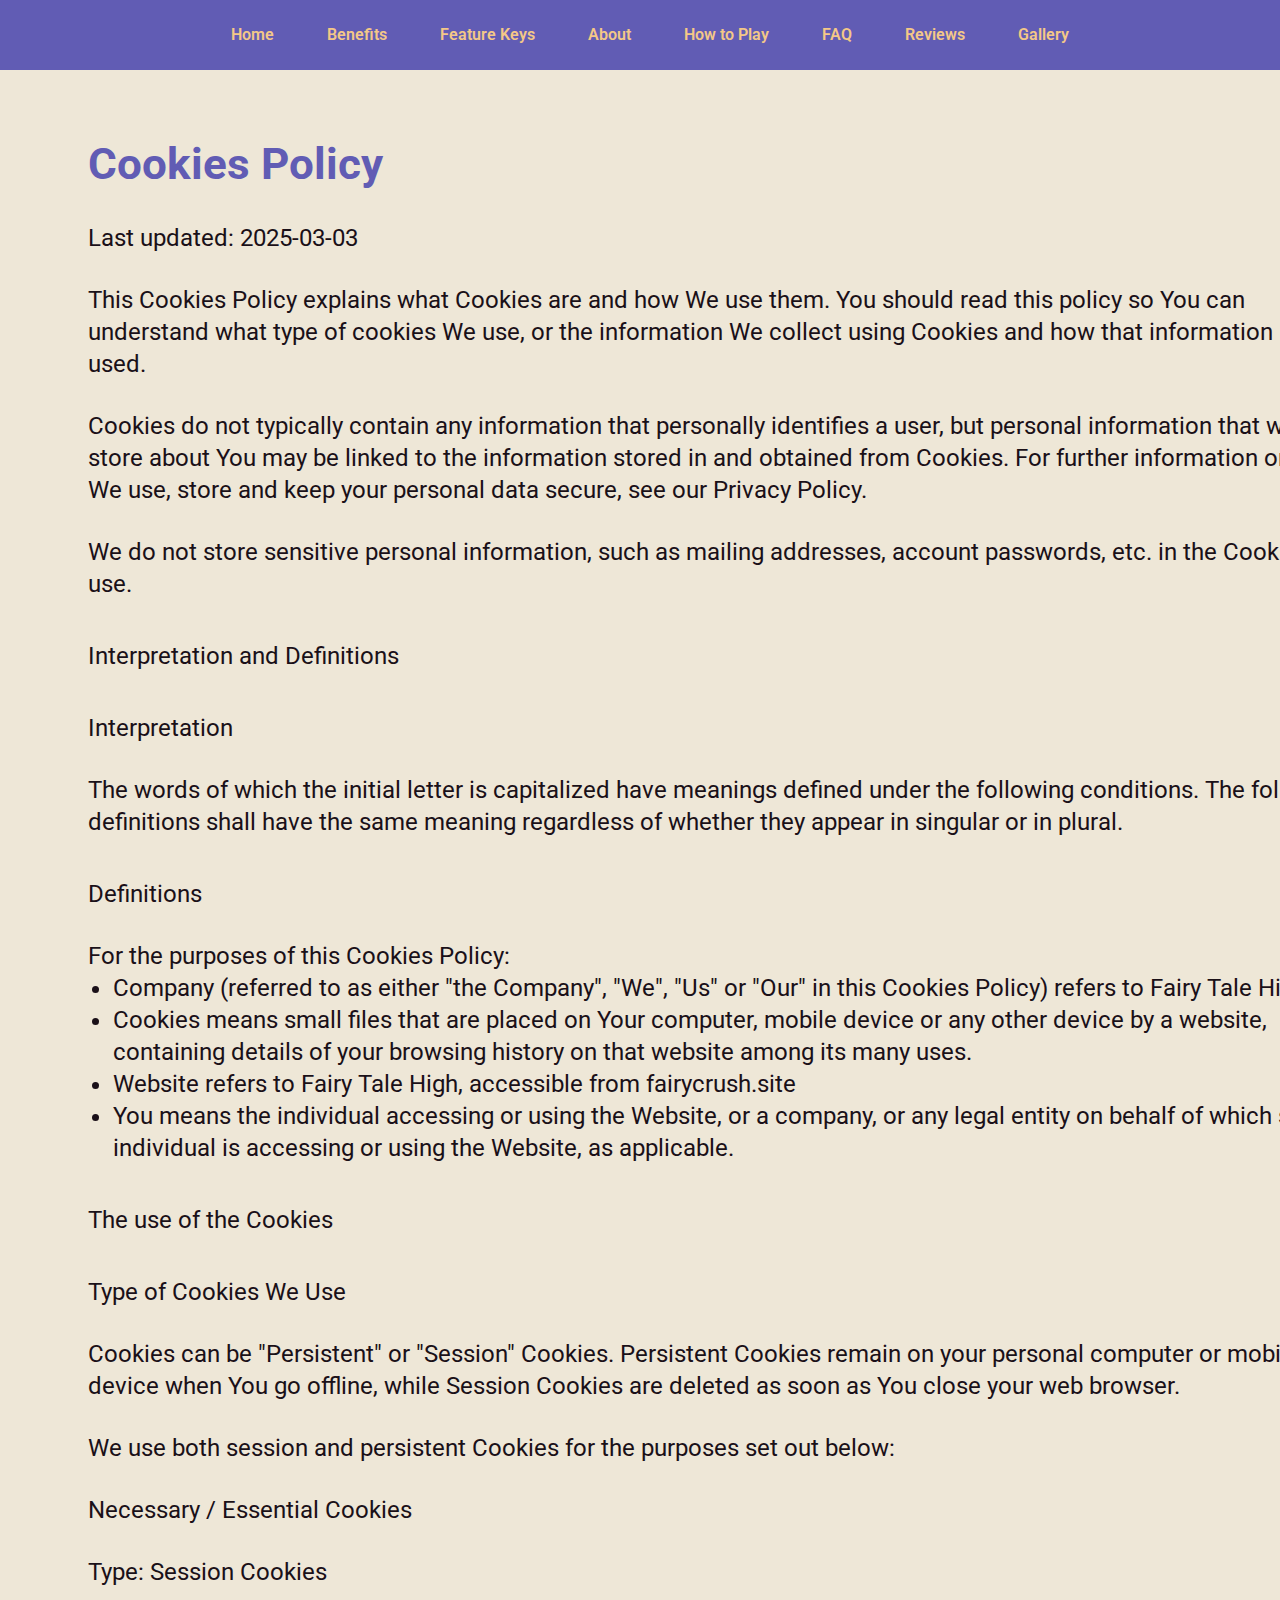
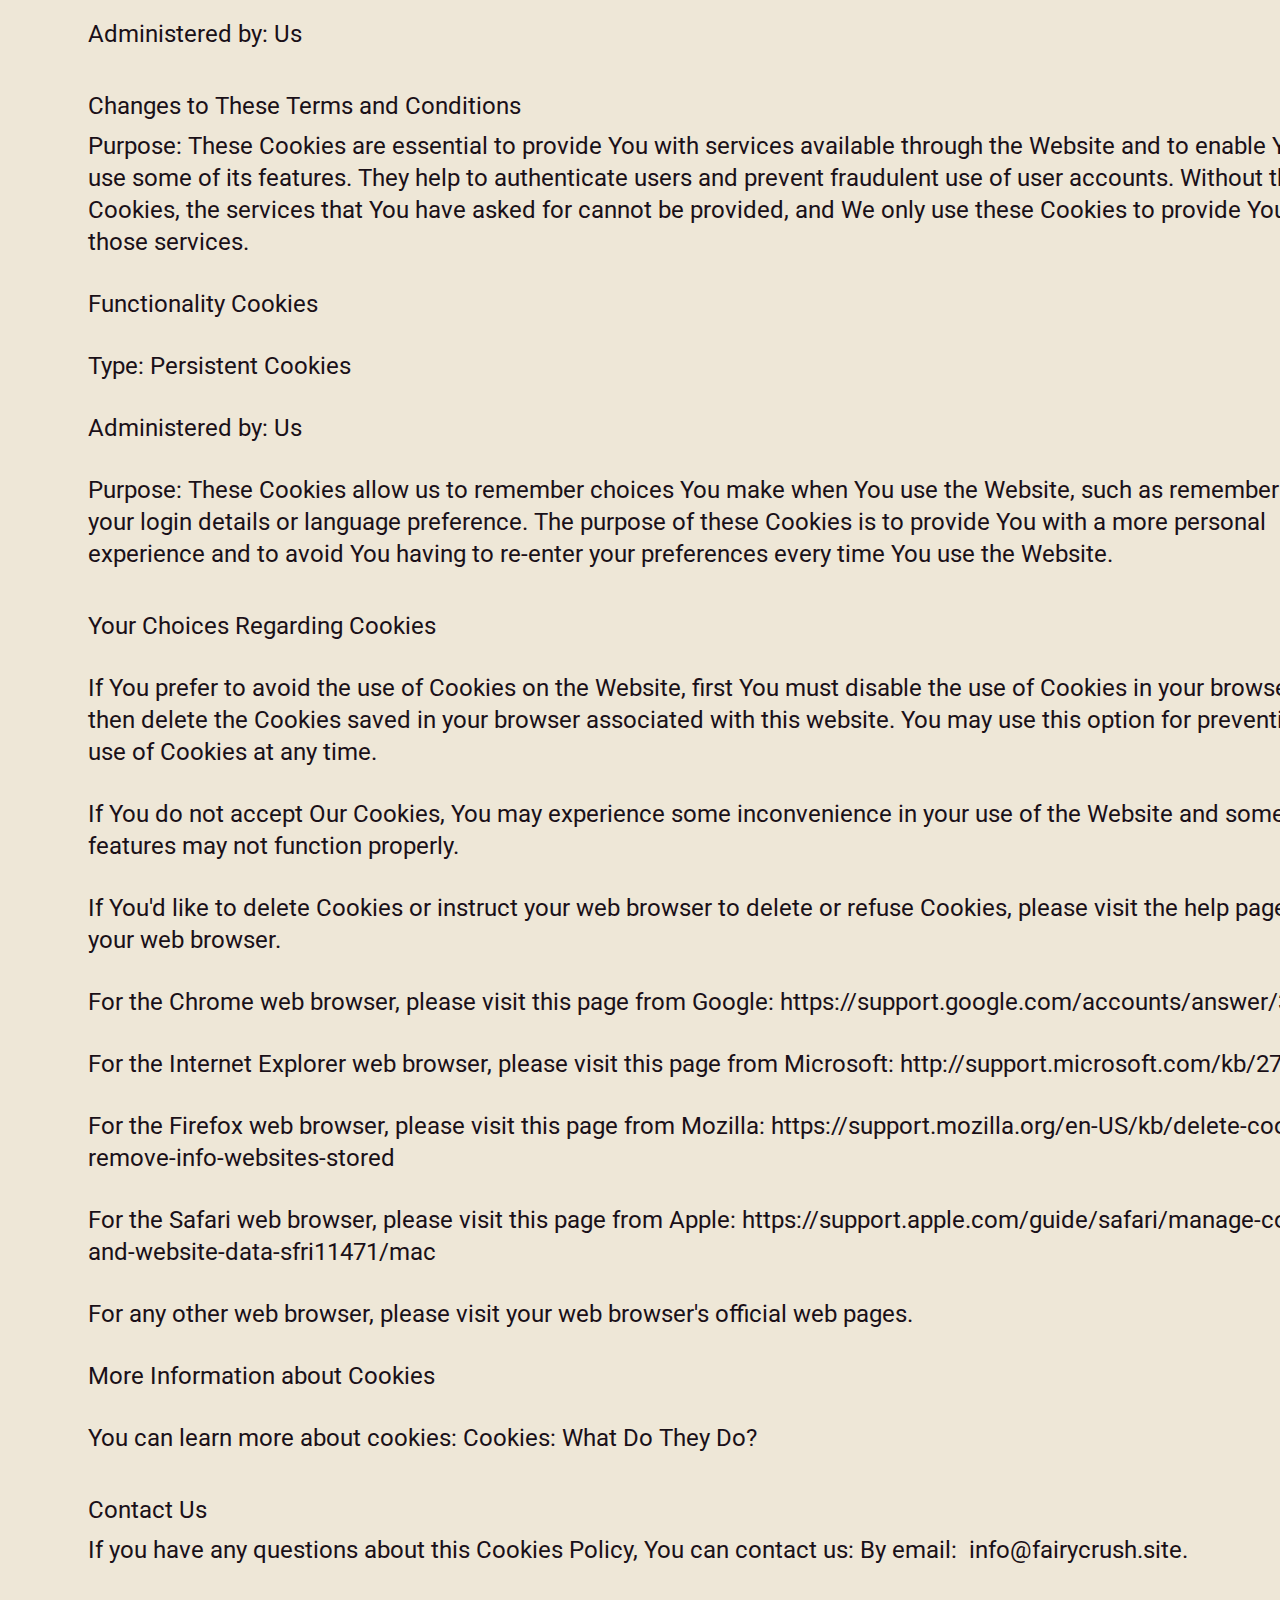
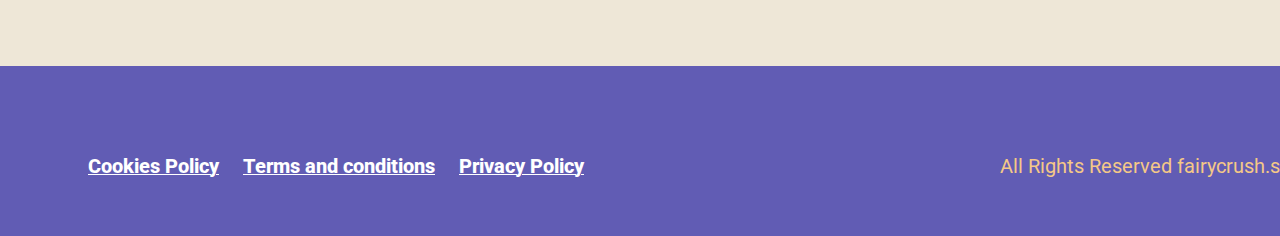
<file: cookies.html>
<!DOCTYPE html>
<html lang="en">
  <head>
    <meta charset="UTF-8" />
    <meta name="viewport" content="width=device-width, initial-scale=1.0" />
    <title>Fairy Tale High</title>
    <link rel="icon" href="img/image 57.png" />

    <link rel="stylesheet" type="text/css" href="slick/slick.css" />
    <link rel="stylesheet" href="css/main.css" />
    <link href="https://unpkg.com/aos@2.3.1/dist/aos.css" rel="stylesheet" />
  </head>

  <body class="back">
    <header class="header">
      <div class="header__background"></div>
      <nav class="navigation">
        <ul class="navigation__list">
          <li class="navigation__item">
            <a href="/" class="navigation__link">Home</a>
          </li>
          <li class="navigation__item">
            <a href="/#why" class="navigation__link">Benefits</a>
          </li>
          <li class="navigation__item">
            <a href="/#features" class="navigation__link">Feature Keys</a>
          </li>
          <li class="navigation__item">
            <a href="/#about" class="navigation__link">About</a>
          </li>
          <li class="navigation__item">
            <a href="/#how" class="navigation__link">How to Play</a>
          </li>
          <li class="navigation__item">
            <a href="/#faq" class="navigation__link">FAQ</a>
          </li>
          <li class="navigation__item">
            <a href="/#reviews" class="navigation__link">Reviews</a>
          </li>

          <li class="navigation__item">
            <a href="/#gallery" class="navigation__link">Gallery</a>
          </li>
        </ul>

        <div class="header__button-wrapper">
          <a href="/" class="policy-terms-header__icon--menu"
            >Fairy Tale High
          </a>

          <button type="button" class="header__icon-button" data-menu-button>
            <img
              class="header__icon header__icon--menu"
              src="img/header/menu.png"
              alt=""
            />

            <img
              class="header__icon header__icon--close close"
              src="img/header//menu (1).png"
              alt=""
            />
          </button>
        </div>
      </nav>
    </header>

    <main class="policy">
      <section>
        <div class="policy-terms-container">
          <h2 class="policy-terms-title">Cookies Policy</h2>

          <p class="policy-terms-text-one">Last updated: 2025-03-03</p>

          <p class="policy-terms-text-one">
            This Cookies Policy explains what Cookies are and how We use them.
            You should read this policy so You can understand what type of
            cookies We use, or the information We collect using Cookies and how
            that information is used.
          </p>

          <p class="policy-terms-text-one">
            Cookies do not typically contain any information that personally
            identifies a user, but personal information that we store about You
            may be linked to the information stored in and obtained from
            Cookies. For further information on how We use, store and keep your
            personal data secure, see our Privacy Policy.
          </p>
          <p class="policy-terms-text-one">
            We do not store sensitive personal information, such as mailing
            addresses, account passwords, etc. in the Cookies We use.
          </p>
          <h2 class="policy-terms-text">Interpretation and Definitions</h2>
          <h2 class="policy-terms-text">Interpretation</h2>
          <p class="policy-terms-text-one">
            The words of which the initial letter is capitalized have meanings
            defined under the following conditions. The following definitions
            shall have the same meaning regardless of whether they appear in
            singular or in plural.
          </p>
          <h2 class="policy-terms-text">Definitions</h2>
          <p class="policy-terms-text-one">
            For the purposes of this Cookies Policy:
          </p>
          <ul class="terms-lists">
            <li>
              Company (referred to as either "the Company", "We", "Us" or "Our"
              in this Cookies Policy) refers to Fairy Tale High .
            </li>
            <li>
              Cookies means small files that are placed on Your computer, mobile
              device or any other device by a website, containing details of
              your browsing history on that website among its many uses.
            </li>
            <li>
              Website refers to Fairy Tale High, accessible from fairycrush.site
            </li>
            <li>
              You means the individual accessing or using the Website, or a
              company, or any legal entity on behalf of which such individual is
              accessing or using the Website, as applicable.
            </li>
          </ul>
          <h2 class="policy-terms-text">The use of the Cookies</h2>
          <h2 class="policy-terms-text">Type of Cookies We Use</h2>
          <p class="policy-terms-text-one">
            Cookies can be "Persistent" or "Session" Cookies. Persistent Cookies
            remain on your personal computer or mobile device when You go
            offline, while Session Cookies are deleted as soon as You close your
            web browser.
          </p>

          <p class="policy-terms-text-one">
            We use both session and persistent Cookies for the purposes set out
            below:
          </p>

          <p class="policy-terms-text-one">Necessary / Essential Cookies</p>

          <p class="policy-terms-text-one">Type: Session Cookies</p>

          <p class="policy-terms-text-one">Administered by: Us</p>
          <h2 class="policy-terms-text">
            Changes to These Terms and Conditions
          </h2>
          <p class="policy-terms-texts">
            Purpose: These Cookies are essential to provide You with services
            available through the Website and to enable You to use some of its
            features. They help to authenticate users and prevent fraudulent use
            of user accounts. Without these Cookies, the services that You have
            asked for cannot be provided, and We only use these Cookies to
            provide You with those services.
          </p>

          <p class="policy-terms-text-one">Functionality Cookies</p>
          <p class="policy-terms-text-one">Type: Persistent Cookies</p>
          <p class="policy-terms-text-one">Administered by: Us</p>
          <p class="policy-terms-text-one">
            Purpose: These Cookies allow us to remember choices You make when
            You use the Website, such as remembering your login details or
            language preference. The purpose of these Cookies is to provide You
            with a more personal experience and to avoid You having to re-enter
            your preferences every time You use the Website.
          </p>
          <h2 class="policy-terms-text">Your Choices Regarding Cookies</h2>
          <p class="policy-terms-text-one">
            If You prefer to avoid the use of Cookies on the Website, first You
            must disable the use of Cookies in your browser and then delete the
            Cookies saved in your browser associated with this website. You may
            use this option for preventing the use of Cookies at any time.
          </p>
          <p class="policy-terms-text-one">
            If You do not accept Our Cookies, You may experience some
            inconvenience in your use of the Website and some features may not
            function properly.
          </p>
          <p class="policy-terms-text-one">
            If You'd like to delete Cookies or instruct your web browser to
            delete or refuse Cookies, please visit the help pages of your web
            browser.
          </p>
          <p class="policy-terms-text-one">
            For the Chrome web browser, please visit this page from Google:

            <a
              class="email-link-color"
              href="https://support.google.com/accounts/answer/32050"
              target="_blank"
              rel=""
              >https://support.google.com/accounts/answer/32050
            </a>
          </p>
          <p class="policy-terms-text-one">
            For the Internet Explorer web browser, please visit this page from
            Microsoft:
            <a
              class="email-link-color"
              href="http://support.microsoft.com/kb/278835"
              target="_blank"
              rel=""
              >http://support.microsoft.com/kb/278835
            </a>
          </p>
          <p class="policy-terms-text-one">
            For the Firefox web browser, please visit this page from Mozilla:

            <a
              class="email-link-color"
              href=" https://support.mozilla.org/en-US/kb/delete-cookies-remove-info-websites-stored"
              target="_blank"
              rel=""
            >
              https://support.mozilla.org/en-US/kb/delete-cookies-remove-info-websites-stored
            </a>
          </p>
          <p class="policy-terms-text-one">
            For the Safari web browser, please visit this page from Apple:

            <a
              class="email-link-color"
              href=" https://support.apple.com/guide/safari/manage-cookies-and-website-data-sfri11471/mac"
              target="_blank"
              rel=""
            >
              https://support.apple.com/guide/safari/manage-cookies-and-website-data-sfri11471/mac
            </a>
          </p>

          <p class="policy-terms-text-one">
            For any other web browser, please visit your web browser's official
            web pages.
          </p>
          <p class="policy-terms-text-one">More Information about Cookies</p>
          <p class="policy-terms-text-one">
            You can learn more about cookies: Cookies:
            <a
              class="email-link-color"
              href="https://www.freeprivacypolicy.com/blog/cookies/"
              target="_blank"
              rel=""
            >
              What Do They Do?
            </a>
          </p>

          <h2 class="policy-terms-text">Contact Us</h2>
          <p class="policy-terms-texts">
            If you have any questions about this Cookies Policy, You can contact
            us: By email: 
            <a class="email-link" href="mailto:info@fairycrush.site">
              info@fairycrush.site</a
            >.
          </p>
        </div>
      </section>
    </main>

    <footer class="footer">
      <div class="footer-container">
        <div class="footer-wrapper">
          <a class="footer-text" href="cookies.html">Cookies Policy</a>
          <a class="footer-text" href="terms.html">Terms and conditions </a>
          <a class="footer-text" href="policy.html">Privacy Policy</a>
        </div>
        <p class="footer-copyright">All Rights Reserved fairycrush.site 2025</p>
      </div>
    </footer>
    <script src="js/mobile-menu.js"></script>
  </body>
</html>
</file>
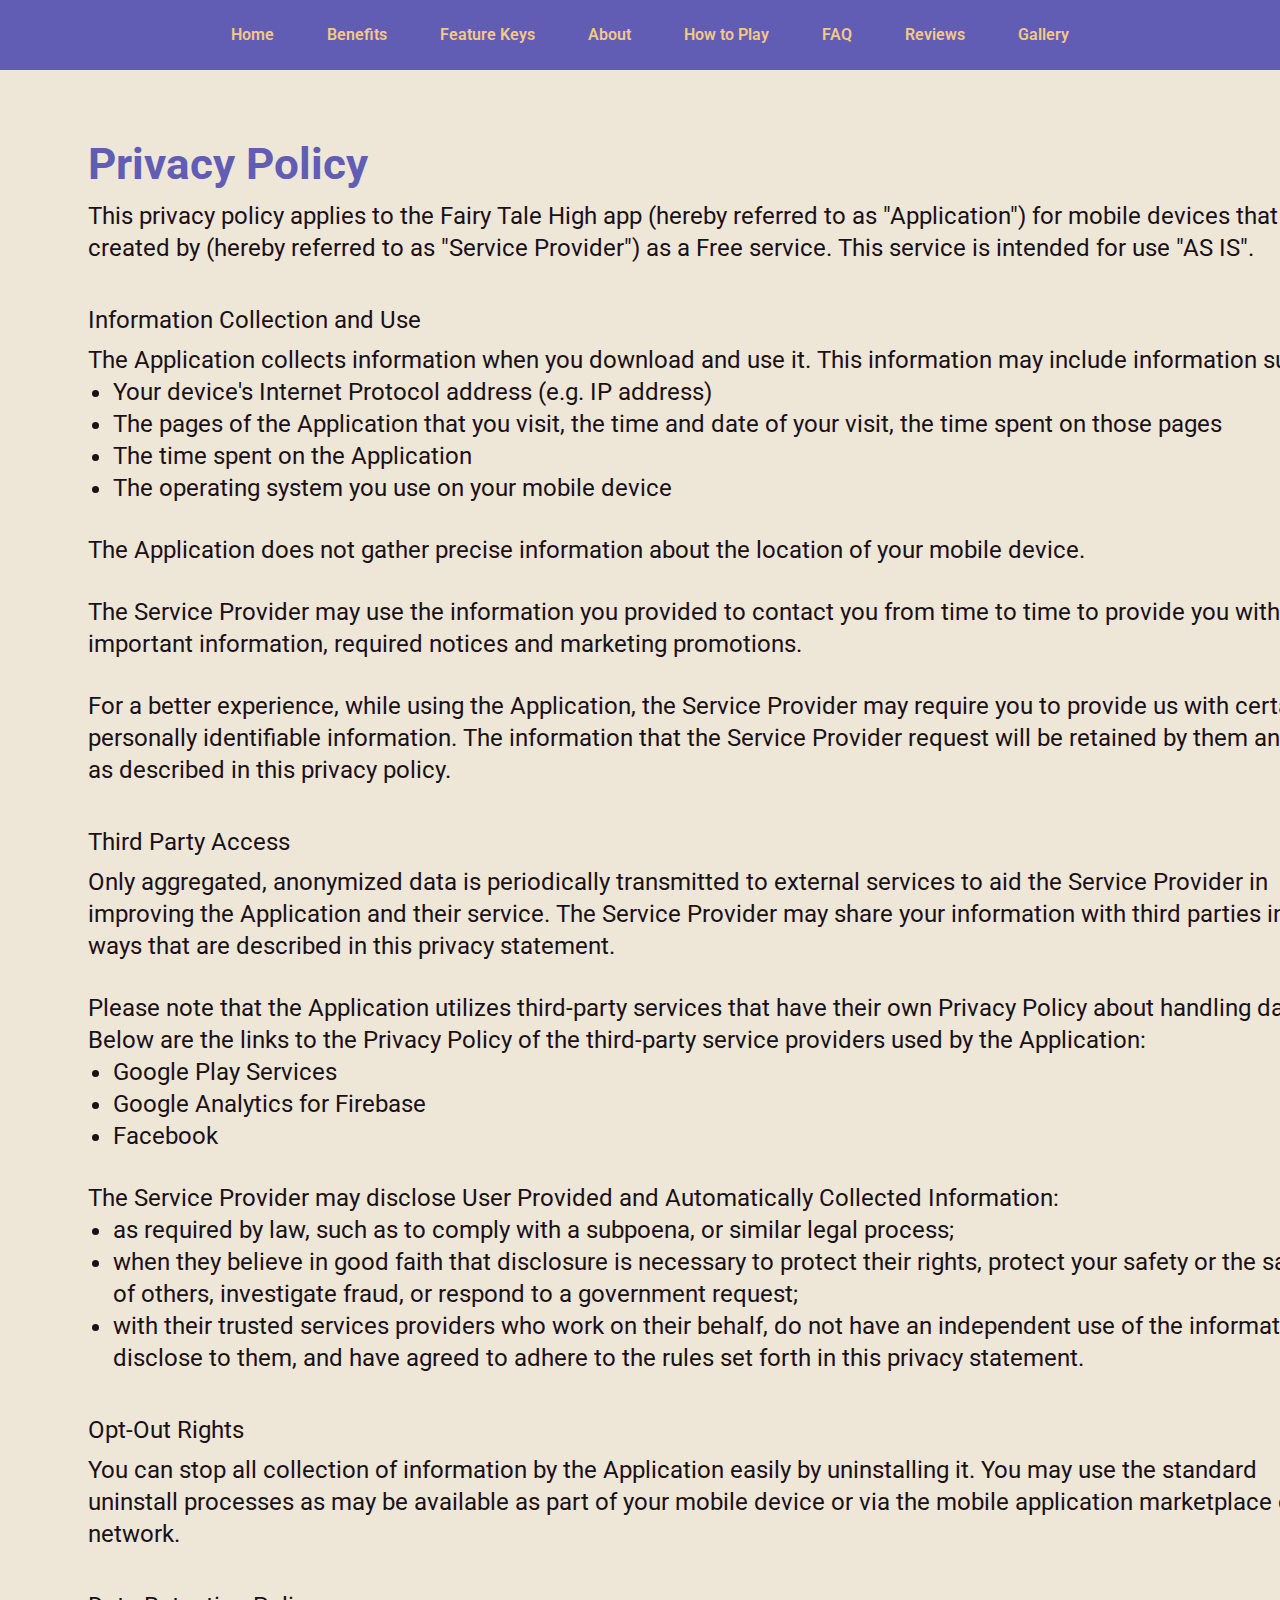
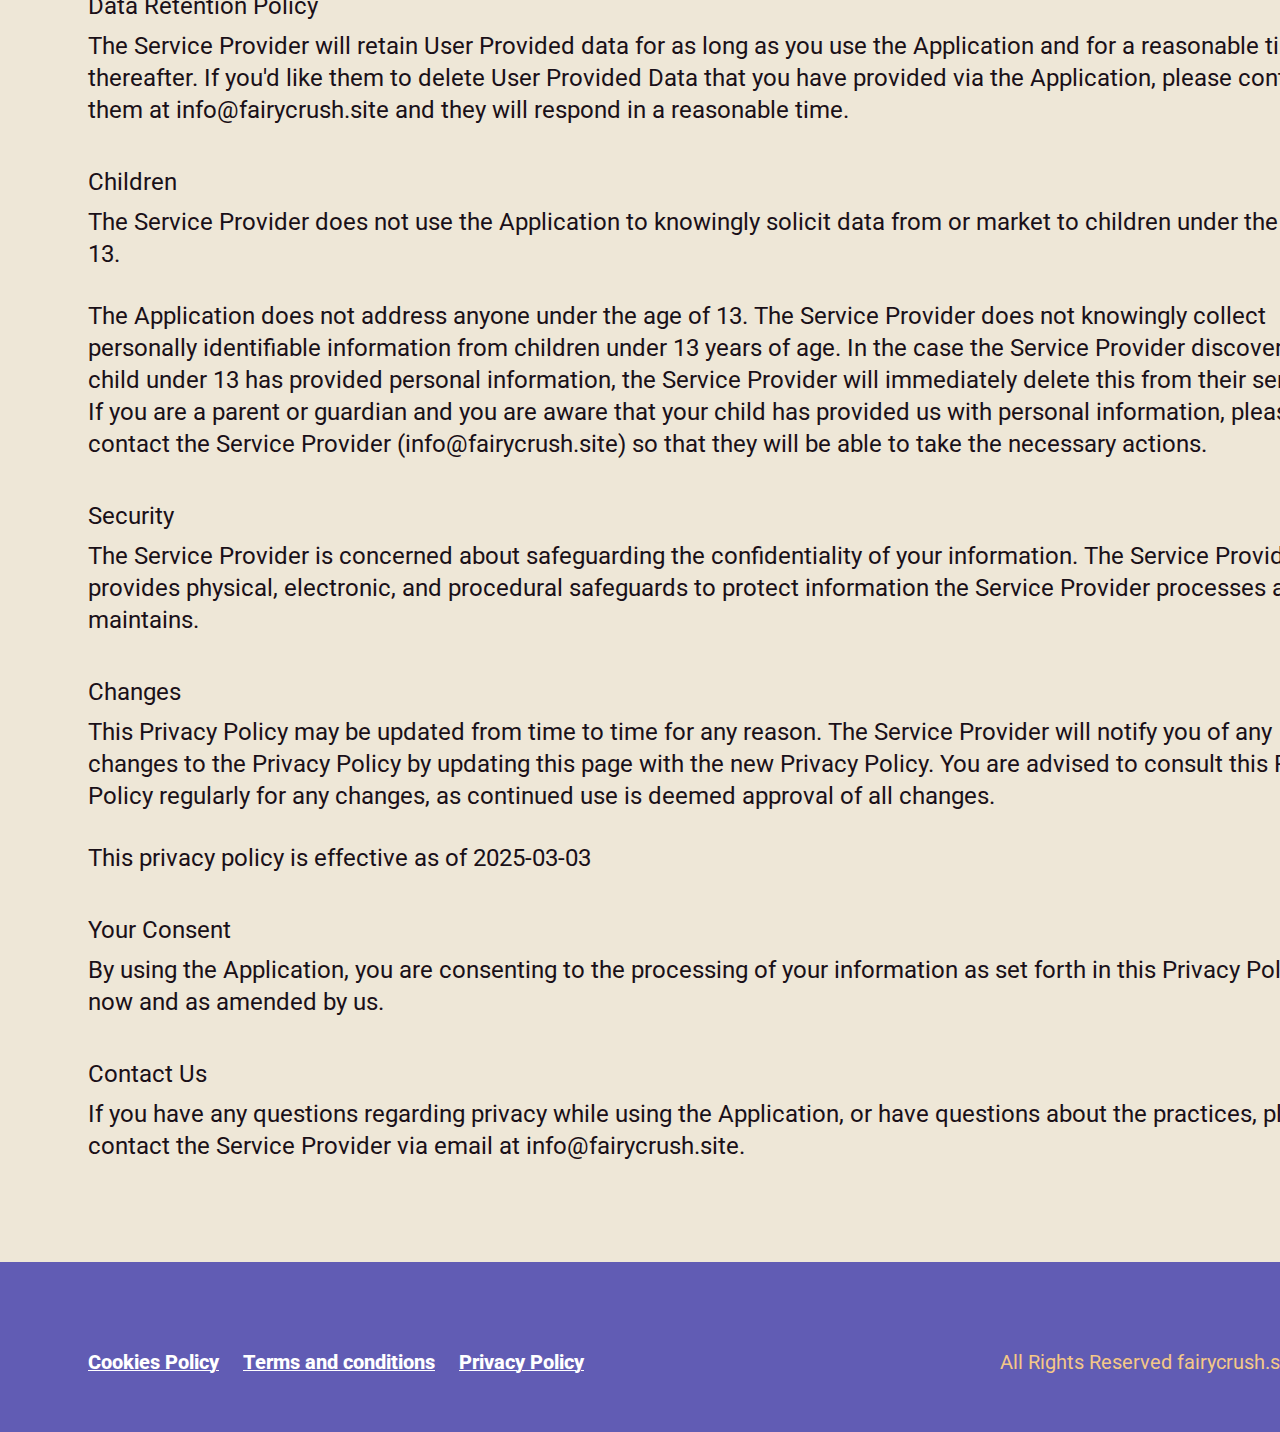
<file: policy.html>
<!DOCTYPE html>
<html lang="en">
  <head>
    <meta charset="UTF-8" />
    <meta name="viewport" content="width=device-width, initial-scale=1.0" />
    <title>Fairy Tale High</title>
    <link rel="icon" href="img/image 57.png" />
    <link rel="stylesheet" type="text/css" href="slick/slick.css" />
    <link rel="stylesheet" href="css/main.css" />
    <link href="https://unpkg.com/aos@2.3.1/dist/aos.css" rel="stylesheet" />
  </head>

  <body class="back">
    <header class="header">
      <div class="header__background"></div>
      <nav class="navigation">
        <ul class="navigation__list">
          <li class="navigation__item">
            <a href="/" class="navigation__link">Home</a>
          </li>
          <li class="navigation__item">
            <a href="/#why" class="navigation__link">Benefits</a>
          </li>
          <li class="navigation__item">
            <a href="/#features" class="navigation__link">Feature Keys</a>
          </li>
          <li class="navigation__item">
            <a href="/#about" class="navigation__link">About</a>
          </li>
          <li class="navigation__item">
            <a href="/#how" class="navigation__link">How to Play</a>
          </li>
          <li class="navigation__item">
            <a href="/#faq" class="navigation__link">FAQ</a>
          </li>
          <li class="navigation__item">
            <a href="/#reviews" class="navigation__link">Reviews</a>
          </li>

          <li class="navigation__item">
            <a href="/#gallery" class="navigation__link">Gallery</a>
          </li>
        </ul>

        <div class="header__button-wrapper">
          <a href="/" class="policy-terms-header__icon--menu"
            >Fairy Tale High
          </a>

          <button type="button" class="header__icon-button" data-menu-button>
            <img
              class="header__icon header__icon--menu"
              src="img/header/menu.png"
              alt=""
            />

            <img
              class="header__icon header__icon--close close"
              src="img/header//menu (1).png"
              alt=""
            />
          </button>
        </div>
      </nav>
    </header>

    <main class="policy">
      <section>
        <div class="policy-terms-container">
          <p class="policy-terms-title">Privacy Policy</p>

          <p class="policy-terms-texts">
            This privacy policy applies to the Fairy Tale High app (hereby
            referred to as "Application") for mobile devices that was created by
            (hereby referred to as "Service Provider") as a Free service. This
            service is intended for use "AS IS".
          </p>
          <p class="policy-terms-text">Information Collection and Use</p>
          <p class="policy-terms-texts">
            The Application collects information when you download and use it.
            This information may include information such as
          </p>

          <ul class="terms-lists">
            <li>Your device's Internet Protocol address (e.g. IP address)</li>
            <li>
              The pages of the Application that you visit, the time and date of
              your visit, the time spent on those pages
            </li>
            <li>The time spent on the Application</li>
            <li>The operating system you use on your mobile device</li>
          </ul>
          <p class="policy-terms-text-one">
            The Application does not gather precise information about the
            location of your mobile device.
          </p>

          <p class="policy-terms-text-one">
            The Service Provider may use the information you provided to contact
            you from time to time to provide you with important information,
            required notices and marketing promotions.
          </p>
          <p class="policy-terms-text-one">
            For a better experience, while using the Application, the Service
            Provider may require you to provide us with certain personally
            identifiable information. The information that the Service Provider
            request will be retained by them and used as described in this
            privacy policy.
          </p>

          <p class="policy-terms-text">Third Party Access</p>

          <p class="policy-terms-texts">
            Only aggregated, anonymized data is periodically transmitted to
            external services to aid the Service Provider in improving the
            Application and their service. The Service Provider may share your
            information with third parties in the ways that are described in
            this privacy statement.
          </p>

          <p class="policy-terms-text-one">
            Please note that the Application utilizes third-party services that
            have their own Privacy Policy about handling data. Below are the
            links to the Privacy Policy of the third-party service providers
            used by the Application:
          </p>
          <ul class="terms-lists">
            <li>
              <a
                class="email-link-color"
                href="https://policies.google.com/privacy"
                target="_blank"
                rel=""
                >Google Play Services
              </a>
            </li>
            <li>
              <a
                class="email-link-color"
                href="https://firebase.google.com/support/privacy"
                target="_blank"
                rel=""
                >Google Analytics for Firebase
              </a>
            </li>
            <li>
              <a
                class="email-link-color"
                href="https://www.facebook.com/about/privacy/update/printable"
                target="_blank"
                rel=""
                >Facebook
              </a>
            </li>
          </ul>

          <p class="policy-terms-text-one">
            The Service Provider may disclose User Provided and Automatically
            Collected Information:
          </p>
          <ul class="terms-lists">
            <li>
              as required by law, such as to comply with a subpoena, or similar
              legal process;
            </li>
            <li>
              when they believe in good faith that disclosure is necessary to
              protect their rights, protect your safety or the safety of others,
              investigate fraud, or respond to a government request;
            </li>
            <li>
              with their trusted services providers who work on their behalf, do
              not have an independent use of the information we disclose to
              them, and have agreed to adhere to the rules set forth in this
              privacy statement.
            </li>
          </ul>

          <h2 class="policy-terms-text">Opt-Out Rights</h2>
          <p class="policy-terms-texts">
            You can stop all collection of information by the Application easily
            by uninstalling it. You may use the standard uninstall processes as
            may be available as part of your mobile device or via the mobile
            application marketplace or network.
          </p>

          <h2 class="policy-terms-text">Data Retention Policy</h2>
          <p class="policy-terms-texts">
            The Service Provider will retain User Provided data for as long as
            you use the Application and for a reasonable time thereafter. If
            you'd like them to delete User Provided Data that you have provided
            via the Application, please contact them at info@fairycrush.site and
            they will respond in a reasonable time.
          </p>
          <h2 class="policy-terms-text">Children</h2>
          <p class="policy-terms-texts">
            The Service Provider does not use the Application to knowingly
            solicit data from or market to children under the age of 13.
          </p>

          <p class="policy-terms-text-one">
            The Application does not address anyone under the age of 13. The
            Service Provider does not knowingly collect personally identifiable
            information from children under 13 years of age. In the case the
            Service Provider discover that a child under 13 has provided
            personal information, the Service Provider will immediately delete
            this from their servers. If you are a parent or guardian and you are
            aware that your child has provided us with personal information,
            please contact the Service Provider (info@fairycrush.site) so that
            they will be able to take the necessary actions.
          </p>
          <h2 class="policy-terms-text">Security</h2>
          <p class="policy-terms-texts">
            The Service Provider is concerned about safeguarding the
            confidentiality of your information. The Service Provider provides
            physical, electronic, and procedural safeguards to protect
            information the Service Provider processes and maintains.
          </p>
          <h2 class="policy-terms-text">Changes</h2>
          <p class="policy-terms-texts">
            This Privacy Policy may be updated from time to time for any reason.
            The Service Provider will notify you of any changes to the Privacy
            Policy by updating this page with the new Privacy Policy. You are
            advised to consult this Privacy Policy regularly for any changes, as
            continued use is deemed approval of all changes.
          </p>

          <p class="policy-terms-text-one">
            This privacy policy is effective as of 2025-03-03
          </p>
          <h2 class="policy-terms-text">Your Consent</h2>
          <p class="policy-terms-texts">
            By using the Application, you are consenting to the processing of
            your information as set forth in this Privacy Policy now and as
            amended by us.
          </p>
          <h2 class="policy-terms-text">Contact Us</h2>
          <p class="policy-terms-texts">
            If you have any questions regarding privacy while using the
            Application, or have questions about the practices, please contact
            the Service Provider via email at
            <a class="email-link" href="mailto:info@fairycrush.site"
              >info@fairycrush.site</a
            >.
          </p>
        </div>
      </section>
    </main>

    <footer class="footer">
      <div class="footer-container">
        <div class="footer-wrapper">
          <a class="footer-text" href="cookies.html">Cookies Policy</a>
          <a class="footer-text" href="terms.html">Terms and conditions </a>
          <a class="footer-text" href="policy.html">Privacy Policy</a>
        </div>
        <p class="footer-copyright">All Rights Reserved fairycrush.site 2025</p>
      </div>
    </footer>
    <script src="js/mobile-menu.js"></script>
  </body>
</html>
</file>
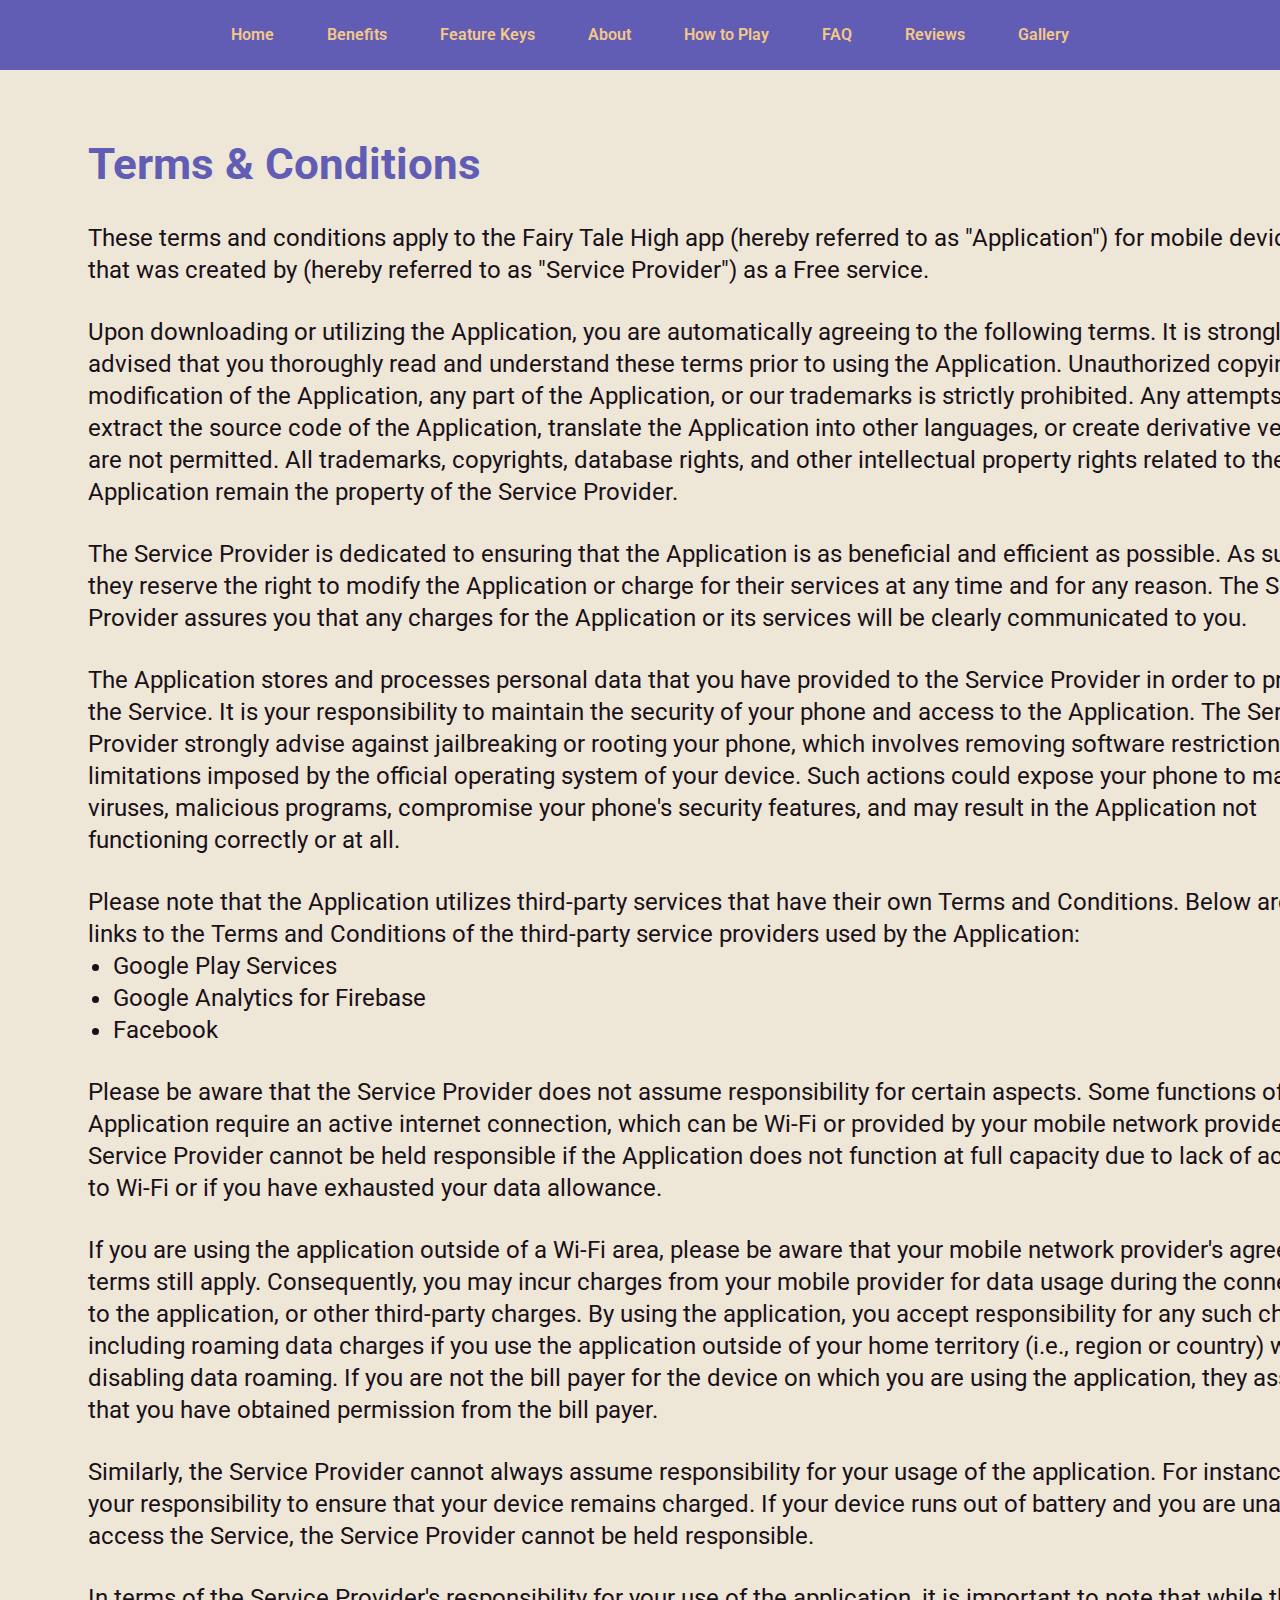
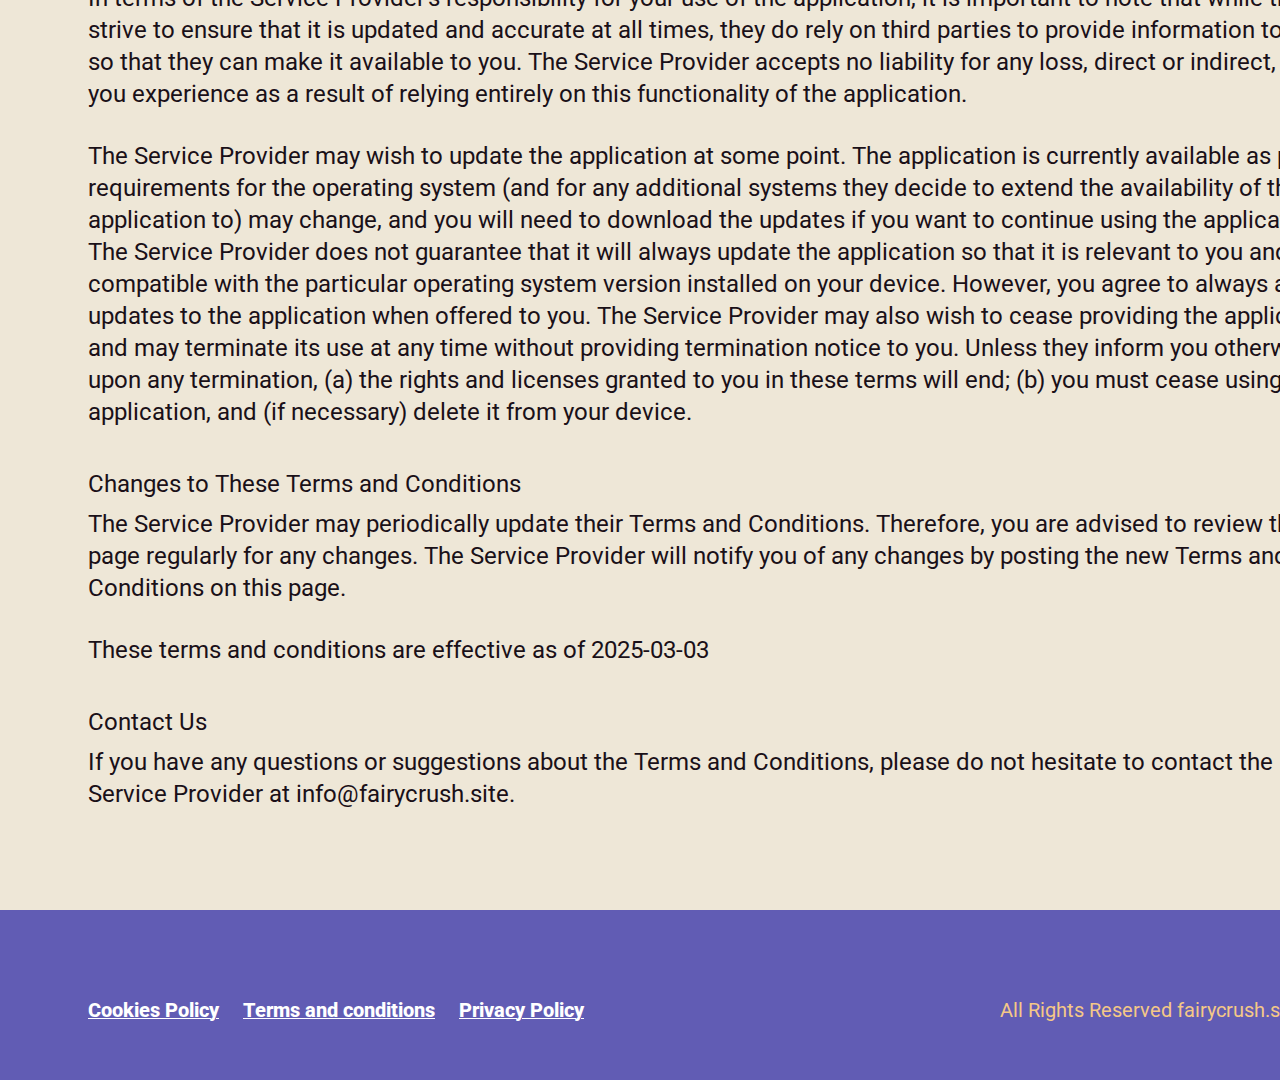
<file: terms.html>
<!DOCTYPE html>
<html lang="en">
  <head>
    <meta charset="UTF-8" />
    <meta name="viewport" content="width=device-width, initial-scale=1.0" />
    <title>Fairy Tale High</title>
    <link rel="icon" href="img/image 57.png" />
    <link rel="stylesheet" type="text/css" href="slick/slick.css" />
    <link rel="stylesheet" href="css/main.css" />
    <link href="https://unpkg.com/aos@2.3.1/dist/aos.css" rel="stylesheet" />
  </head>

  <body class="back">
    <header class="header">
      <div class="header__background"></div>
      <nav class="navigation">
        <ul class="navigation__list">
          <li class="navigation__item">
            <a href="/" class="navigation__link">Home</a>
          </li>
          <li class="navigation__item">
            <a href="/#why" class="navigation__link">Benefits</a>
          </li>
          <li class="navigation__item">
            <a href="/#features" class="navigation__link">Feature Keys</a>
          </li>
          <li class="navigation__item">
            <a href="/#about" class="navigation__link">About</a>
          </li>
          <li class="navigation__item">
            <a href="/#how" class="navigation__link">How to Play</a>
          </li>
          <li class="navigation__item">
            <a href="/#faq" class="navigation__link">FAQ</a>
          </li>
          <li class="navigation__item">
            <a href="/#reviews" class="navigation__link">Reviews</a>
          </li>

          <li class="navigation__item">
            <a href="/#gallery" class="navigation__link">Gallery</a>
          </li>
        </ul>

        <div class="header__button-wrapper">
          <a href="/" class="policy-terms-header__icon--menu"
            >Fairy Tale High
          </a>

          <button type="button" class="header__icon-button" data-menu-button>
            <img
              class="header__icon header__icon--menu"
              src="img/header/menu.png"
              alt=""
            />

            <img
              class="header__icon header__icon--close close"
              src="img/header//menu (1).png"
              alt=""
            />
          </button>
        </div>
      </nav>
    </header>

    <main class="policy">
      <section>
        <div class="policy-terms-container">
          <h2 class="policy-terms-title">Terms & Conditions</h2>

          <p class="policy-terms-text-one">
            These terms and conditions apply to the Fairy Tale High app (hereby
            referred to as "Application") for mobile devices that was created by
            (hereby referred to as "Service Provider") as a Free service.
          </p>

          <p class="policy-terms-text-one">
            Upon downloading or utilizing the Application, you are automatically
            agreeing to the following terms. It is strongly advised that you
            thoroughly read and understand these terms prior to using the
            Application. Unauthorized copying, modification of the Application,
            any part of the Application, or our trademarks is strictly
            prohibited. Any attempts to extract the source code of the
            Application, translate the Application into other languages, or
            create derivative versions are not permitted. All trademarks,
            copyrights, database rights, and other intellectual property rights
            related to the Application remain the property of the Service
            Provider.
          </p>

          <p class="policy-terms-text-one">
            The Service Provider is dedicated to ensuring that the Application
            is as beneficial and efficient as possible. As such, they reserve
            the right to modify the Application or charge for their services at
            any time and for any reason. The Service Provider assures you that
            any charges for the Application or its services will be clearly
            communicated to you.
          </p>
          <p class="policy-terms-text-one">
            The Application stores and processes personal data that you have
            provided to the Service Provider in order to provide the Service. It
            is your responsibility to maintain the security of your phone and
            access to the Application. The Service Provider strongly advise
            against jailbreaking or rooting your phone, which involves removing
            software restrictions and limitations imposed by the official
            operating system of your device. Such actions could expose your
            phone to malware, viruses, malicious programs, compromise your
            phone's security features, and may result in the Application not
            functioning correctly or at all.
          </p>
          <p class="policy-terms-text-one">
            Please note that the Application utilizes third-party services that
            have their own Terms and Conditions. Below are the links to the
            Terms and Conditions of the third-party service providers used by
            the Application:
          </p>
          <ul class="terms-lists">
            <li>
              <a
                class="email-link-color"
                href="https://policies.google.com/privacy"
                target="_blank"
                rel=""
                >Google Play Services
              </a>
            </li>
            <li>
              <a
                class="email-link-color"
                href="https://firebase.google.com/support/privacy"
                target="_blank"
                rel=""
                >Google Analytics for Firebase
              </a>
            </li>
            <li>
              <a
                class="email-link-color"
                href="https://www.facebook.com/about/privacy/update/printable"
                target="_blank"
                rel=""
                >Facebook
              </a>
            </li>
          </ul>

          <p class="policy-terms-text-one">
            Please be aware that the Service Provider does not assume
            responsibility for certain aspects. Some functions of the
            Application require an active internet connection, which can be
            Wi-Fi or provided by your mobile network provider. The Service
            Provider cannot be held responsible if the Application does not
            function at full capacity due to lack of access to Wi-Fi or if you
            have exhausted your data allowance.
          </p>

          <p class="policy-terms-text-one">
            If you are using the application outside of a Wi-Fi area, please be
            aware that your mobile network provider's agreement terms still
            apply. Consequently, you may incur charges from your mobile provider
            for data usage during the connection to the application, or other
            third-party charges. By using the application, you accept
            responsibility for any such charges, including roaming data charges
            if you use the application outside of your home territory (i.e.,
            region or country) without disabling data roaming. If you are not
            the bill payer for the device on which you are using the
            application, they assume that you have obtained permission from the
            bill payer.
          </p>

          <p class="policy-terms-text-one">
            Similarly, the Service Provider cannot always assume responsibility
            for your usage of the application. For instance, it is your
            responsibility to ensure that your device remains charged. If your
            device runs out of battery and you are unable to access the Service,
            the Service Provider cannot be held responsible.
          </p>

          <p class="policy-terms-text-one">
            In terms of the Service Provider's responsibility for your use of
            the application, it is important to note that while they strive to
            ensure that it is updated and accurate at all times, they do rely on
            third parties to provide information to them so that they can make
            it available to you. The Service Provider accepts no liability for
            any loss, direct or indirect, that you experience as a result of
            relying entirely on this functionality of the application.
          </p>

          <p class="policy-terms-text-one">
            The Service Provider may wish to update the application at some
            point. The application is currently available as per the
            requirements for the operating system (and for any additional
            systems they decide to extend the availability of the application
            to) may change, and you will need to download the updates if you
            want to continue using the application. The Service Provider does
            not guarantee that it will always update the application so that it
            is relevant to you and/or compatible with the particular operating
            system version installed on your device. However, you agree to
            always accept updates to the application when offered to you. The
            Service Provider may also wish to cease providing the application
            and may terminate its use at any time without providing termination
            notice to you. Unless they inform you otherwise, upon any
            termination, (a) the rights and licenses granted to you in these
            terms will end; (b) you must cease using the application, and (if
            necessary) delete it from your device.
          </p>
          <h2 class="policy-terms-text">
            Changes to These Terms and Conditions
          </h2>
          <p class="policy-terms-texts">
            The Service Provider may periodically update their Terms and
            Conditions. Therefore, you are advised to review this page regularly
            for any changes. The Service Provider will notify you of any changes
            by posting the new Terms and Conditions on this page.
          </p>

          <p class="policy-terms-text-one">
            These terms and conditions are effective as of 2025-03-03
          </p>
          <h2 class="policy-terms-text">Contact Us</h2>
          <p class="policy-terms-texts">
            If you have any questions or suggestions about the Terms and
            Conditions, please do not hesitate to contact the Service Provider
            at
            <a class="email-link" href="mailto:info@fairycrush.site"
              >info@fairycrush.site</a
            >.
          </p>
        </div>
      </section>
    </main>

    <footer class="footer">
      <div class="footer-container">
        <div class="footer-wrapper">
          <a class="footer-text" href="cookies.html">Cookies Policy</a>
          <a class="footer-text" href="terms.html">Terms and conditions </a>
          <a class="footer-text" href="policy.html">Privacy Policy</a>
        </div>
        <p class="footer-copyright">All Rights Reserved fairycrush.site 2025</p>
      </div>
    </footer>
    <script src="js/mobile-menu.js"></script>
  </body>
</html>
</file>
<file: css/main.css>
@import url("https://fonts.googleapis.com/css2?family=Roboto:ital,wght@0,100..900;1,100..900&display=swap");

:root {
}

* {
  -webkit-box-sizing: border-box;
  box-sizing: border-box;
}

html {
  scroll-behavior: smooth;
  background: #eee7d7;
  color: #56261c;
}

body {
  margin: 0;
}

h1,
h2,
h3,
h4,
h5,
h6,
p {
  margin: 0;
}

ul,
ol {
  margin: 0;
  padding: 0;
  list-style: none;
}

img {
  display: block;
  height: auto;
}

.list {
  list-style: none;
}

button,
a {
  cursor: pointer;
}

.button:hover {
  scale: 120%;
}

.header.is-open .header__background {
  left: 0;
}
.header__button-wrapper {
  margin-left: auto;
}
.header__icon {
  display: none;
}

.header__icon-button {
  display: -webkit-box;
  display: -ms-flexbox;
  display: flex;
  background-color: transparent;
  border: none;
  border-radius: 50%;
}

.header__icon--menu {
  display: block;
}

.header__icon-button.is-open .header__icon--menu {
  display: none;
}

.header__icon-button.is-open .header__icon--close {
  display: block;
}

.header {
  position: fixed;
  width: 100%;
  z-index: 5;
  -webkit-transition: background-color 0.3s ease;
  transition: background-color 0.3s ease;
  background: transparent;
  display: flex;
  height: 64px;
  background: #615cb4;
}

.header__background {
  position: absolute;
  top: 0;
  right: 0;
  bottom: 0;
  left: 100%;

  z-index: -1;
  -webkit-transition: left 0.3s ease;
  transition: left 0.3s ease;
  background: #615cb4;
}
.header.is-open .header__background {
  left: 0;
}
.header__button-wrapper {
  margin-right: auto;
  display: flex;
  align-items: center;
  justify-content: space-between;
}

.header__icon {
  display: none;
}
.header__icon-button {
  display: flex;
  background-color: transparent;
  border: none;
  border-radius: 50%;
}

.header__icon--menu {
  display: block;
}

.header__icon-button.is-open .header__icon--menu {
  display: none;
}

.header__icon-button.is-open .header__icon--close {
  display: block;
}

.navigation {
  display: -ms-flexbox;
  -webkit-box-orient: vertical;
  -webkit-box-direction: normal;
  -ms-flex-direction: column;
  flex-direction: column;
  -webkit-box-align: center;
  -ms-flex-align: center;
  align-items: center;
  -webkit-box-flex: 1;
  -ms-flex: 1;
  flex: 1;
  padding: 10px 20px;
  position: relative;
}

.navigation__list {
  display: flex;
  flex-direction: column;

  align-items: center;

  top: 130px;
  position: absolute;
  top: 100%;
  right: -100%;
  width: 100%;
  height: 557px;
  -webkit-transition: 0.3s;
  transition: 0.3s;
  z-index: 999;

  padding: 100px 32px 0;

  gap: 28px;
  background: #615cb4;
}
.navigation__list.is-open {
  right: 0;
}
.navigation__link {
  font-family: Roboto;
  font-weight: 600;
  font-size: 16px;
  line-height: 24px;
  letter-spacing: 0%;

  transition: all 0.3s ease-in-out;
  text-decoration: none;
  color: #f4c887;
}
.navigation__link:hover,
.navigation__link:focus {
  font-family: Roboto;
  font-weight: 800;
  font-size: 20px;
  line-height: 24px;
  letter-spacing: 0%;
  color: #ffffff;
  text-shadow: 0px 4px 2px #00000040;
}
.header.is-open {
  background-color: transparent;
}
.navigation-img {
  display: none;
}
.policy-terms-header__icon--menu {
  font-family: Roboto;
  font-weight: 600;
  font-size: 20px;
  line-height: 24px;
  letter-spacing: 0%;
  color: #eee7d7;
  text-decoration: none;
}
@media screen and (min-width: 1200px) {
  .navigation-img {
    display: flex;
  }
  .policy-terms-header__icon--menu {
    display: none;
  }

  .header {
    width: 100%;

    height: 70px;
    padding: 10px 0px 10px 20px;
    display: flex;
    align-items: center;
    justify-content: center;

    z-index: 1000;
  }
  .header__background {
  }

  .header__icon-button {
    display: none;
  }

  .navigation {
    display: flex;

    flex-direction: row;

    flex: 1;
    padding: 0;

    width: 1440px;
    margin: auto;
  }
  .navigation__list {
    background-color: transparent;
    flex-direction: row;
    display: flex;
    position: static;
    width: 1440px;
    margin: auto;

    padding-block: 0;
    flex: 1;
    gap: 13px;
    height: 0px;
    display: flex;
    justify-content: center;
    align-items: center;
    justify-content: center;
  }
  .navigation__link {
    font-family: Roboto;
    font-weight: 600;
    font-size: 16px;
    line-height: 24px;
    letter-spacing: 0%;

    padding: 0px 20px;
    text-decoration: none;
  }
  .navigation__link:hover,
  .navigation__link:focus {
    font-family: Roboto;
    font-weight: 800;
    font-size: 20px;
    line-height: 24px;
    letter-spacing: 0%;
  }
  .header__icon-home-img {
    display: none;
  }
  .navigation__item-desk {
    display: none;
  }
}

.home {
  width: 375px;
  height: 1012px;
  padding: 152px 16px 0px;
  background-repeat: no-repeat;
  background-size: cover;
  background-position: center;
  background-image: url("/img/home/Frame\ 444.png");
  margin: auto;
}

.home__container-top {
  display: flex;
  flex-direction: column;
  align-items: center;
}
.home-title {
  font-family: Roboto;
  font-weight: 700;
  font-size: 44px;
  line-height: 56px;
  letter-spacing: 0%;

  color: #615cb4;
}

.home-text {
  font-family: Roboto;
  font-weight: 600;
  font-size: 16px;
  line-height: 24px;
  letter-spacing: 0%;

  border-radius: 12px;
  padding-top: 20px;
  padding-right: 12px;
  padding-bottom: 32px;
  padding-left: 12px;
  background: #ffffff;
  margin: 20px 0 269px;
}
.home__google-button_image {
  width: 343px;
  height: 66px;
}
.home__google-button_link:hover .home__google-button_image {
  transform: scale(1.1);
  transition: transform 0.3s ease-in-out;
}

@media screen and (min-width: 1200px) {
  .home {
    width: 1440px;
    height: 574px;
    padding: 172px 88px 0px 0;
    background-image: url("/img/home/Frame\ 445.png");
  }
  .home__container-top {
    display: flex;
    flex-direction: column;
    align-items: start;
  }
  .home-title {
    font-family: Roboto;
    font-weight: 700;
    font-size: 56px;
    line-height: 64px;
    letter-spacing: 0%;
    margin-left: 517px;
  }

  .home-text {
    font-family: Roboto;
    font-weight: 600;
    font-size: 16px;
    line-height: 24px;
    letter-spacing: 0%;
    width: 727px;
    border-radius: 12px;
    padding-top: 20px;
    padding-right: 12px;
    padding-bottom: 32px;
    padding-left: 12px;
    margin: 16px 0 0 625px;
  }
  .home__google-button_image {
    width: 343px;
    height: 66px;
    margin-left: 128px;
  }
}
.why {
  width: 375px;
  margin: auto;
  padding: 20px 16px 0;
}

.why-list {
  padding-bottom: 20px;
}
.why-item {
  width: 298px;
  height: 504px;
  border-radius: 12px;
  background: #e2c3c9;
  margin: 0px 5px 0;
}

.why-text-bold {
  font-family: Roboto;
  font-weight: 700;
  font-size: 24px;
  line-height: 32px;
  letter-spacing: 0%;
  text-align: center;
  height: 64px;
  margin: 20px 12px 8px;
}
.why-text {
  font-family: Roboto;
  font-weight: 400;
  font-size: 16px;
  line-height: 24px;
  letter-spacing: 0%;
  padding: 0 12px;
}
@media screen and (min-width: 1200px) {
  .why {
    width: 1440px;
    padding: 0px 88px 0;
  }
  .why-list {
    padding: 20px 0 0;
  }
  .why-item {
    margin: 0 12px;
  }
}
.about {
  padding: 55px 16px 0px;
  margin: auto;
  width: 375px;
}

.about-title {
  background-repeat: no-repeat;
  background-size: cover;
  background-position: center;
  background-image: url("/img/1.png");
  width: 375px;
  height: 260px;
  font-family: Roboto;
  font-weight: 600;
  font-size: 32px;
  line-height: 36px;
  letter-spacing: 0%;
  text-align: center;
  color: #615cb4;
  display: flex;
  align-items: center;
  justify-content: center;
  margin-left: -16px;
  margin-bottom: -70px;
}
.about-div {
  display: flex;
  flex-direction: column;
  gap: 24px;
}
.about-img {
  width: 343px;
  height: 208px;
  border-radius: 12px;
}
.about-text {
  font-family: Roboto;
  font-weight: 400;
  font-size: 20px;
  line-height: 24px;
  letter-spacing: 0%;
  color: #1a1018;
  background: #ffffff;
  border-radius: 12px;
  padding-top: 24px;
  padding-right: 16px;
  padding-bottom: 24px;
  padding-left: 16px;
}

@media screen and (min-width: 1200px) {
  .about {
    padding: 32px 88px 0;
    width: 1440px;
  }
  .about-title {
    width: 654px;
    height: 436px;

    font-family: Roboto;
    font-weight: 700;
    font-size: 44px;
    line-height: 56px;
    letter-spacing: 0%;
    text-align: center;
    margin: auto;
    margin-bottom: -160px;
  }
  .about-div {
    display: flex;
    flex-direction: row;
    gap: 24px;
  }
  .about-img {
    width: 727px;
    height: 440px;
  }
  .about-text {
    font-family: Roboto;
    font-weight: 400;
    font-size: 24px;
    line-height: 32px;
    letter-spacing: 0%;

    border-radius: 12px;
    padding-top: 24px;
    padding-right: 16px;
    padding-bottom: 24px;
    padding-left: 16px;
  }
}
.how {
  width: 375px;
  margin: auto;
  padding: 115px 16px 0;
}

.how-list {
  display: flex;
  flex-direction: column;
  gap: 16px;
}
.how-item {
  border-radius: 12px;
  padding-top: 32px;
  padding-right: 20px;
  padding-bottom: 32px;
  padding-left: 20px;
  background: #93b567;
}
.how-img {
  margin: auto;
}
.how-text-bold {
  font-family: Roboto;
  font-weight: 600;
  font-size: 32px;
  line-height: 36px;
  letter-spacing: 0%;
  text-align: center;
  color: #ffffff;
}
.how-text {
  font-family: Roboto;
  font-weight: 400;
  font-size: 20px;
  line-height: 24px;
  letter-spacing: 0%;
  color: #1a1018;
  padding: 16px 0 24px;
}
.how-text-two {
  font-family: Roboto;
  font-weight: 400;
  font-size: 20px;
  line-height: 24px;
  letter-spacing: 0%;
  color: #1a1018;
  padding: 16px 0px 0;
}
.how-img {
  width: 303px;
  height: auto;
}
@media screen and (min-width: 1200px) {
  .how {
    width: 1440px;
    padding: 32px 88px 0;
  }
  .how-list {
    display: flex;
    flex-direction: column;
    flex-wrap: wrap;
    gap: 24px;
    height: 424px;
  }
  .how-item {
    width: 404px;

    border-radius: 12px;
    padding-top: 32px;
    padding-right: 20px;
    padding-bottom: 32px;
    padding-left: 20px;
  }
  .how-text {
    font-family: Roboto;
    font-weight: 400;
    font-size: 20px;
    line-height: 24px;
    letter-spacing: 0%;
    color: #1a1018;
    padding: 10px 0 1px;
  }
  .how-text-two {
    color: #1a1018;
    padding: 16px 0px 0;
  }
  .how-img {
    width: 360px;
    height: auto;
  }
}

.reviews {
  width: 375px;
  margin: auto;
  padding: 77px 16px 0;
}

.reviews-list {
  display: flex;
  flex-direction: column;
  gap: 24px;
}
.reviews-item {
  width: 343px;
  border-radius: 12px;
  padding-top: 24px;
  padding-right: 16px;
  padding-bottom: 36px;
  padding-left: 16px;

  background: #93b567;
}
.reviews-text-bold {
  font-family: Roboto;
  font-weight: 700;
  font-size: 24px;
  line-height: 32px;
  letter-spacing: 0%;

  color: #ffffff;
}
.reviews-item-top {
  display: flex;
  gap: 4px;
  align-items: center;
  font-family: Roboto;
  font-weight: 700;
  font-size: 16px;
  line-height: 24px;
  letter-spacing: 0%;
  color: #fcd507;
  padding: 4px 0 12px;
}

.reviews-text {
  font-family: Roboto;
  font-weight: 600;
  font-size: 20px;
  line-height: 24px;
  letter-spacing: 0%;
  color: #1a1018;
}
.gallery-button-container-three {
  display: none;
}
.gallery-button-container-two {
  display: flex;
  align-items: center;
  justify-content: center;
  gap: 11px;
}
.gallery-button {
  background-color: transparent;
  border: none;
  padding: 0;
  -webkit-transition: scale 0.3s ease;
  transition: scale 0.3s ease;
}

.gallery-button:hover {
  scale: 120%;
}

@media screen and (min-width: 1200px) {
  .gallery-button-container-three {
    display: flex;
    align-items: center;
    justify-content: end;
    gap: 11px;
  }
  .gallery-button-container-two {
    display: none;
  }
  .reviews {
    width: 1440px;

    padding: 30px 88px 0;
  }

  .reviews-list {
    display: flex;
    flex-direction: row;
    flex-wrap: wrap;
    gap: 24px;
  }
  .reviews-item {
    width: 405px;
    height: 280px;
    border-radius: 12px;
    padding-top: 24px;
    padding-right: 16px;
    padding-bottom: 36px;
    padding-left: 16px;
  }
}

.faq {
  padding: 77px 16px 0px;
  margin: auto;
  width: 375px;
}
.faq-container {
  display: flex;
  flex-direction: column;
  gap: 16px;
}

.faq-item {
  border-radius: 12px;
  padding-top: 20px;
  padding-right: 24px;
  padding-bottom: 20px;
  padding-left: 24px;
  background: #eee7d7;
  border: 2px solid #615cb4;
}

.faq-question {
  display: flex;
  justify-content: space-between;
  align-items: center;

  font-family: Roboto;
  font-weight: 700;
  font-size: 24px;
  line-height: 32px;
  letter-spacing: 0%;

  color: #56261c;
}

.toggle-button {
  background: none;
  border: none;

  cursor: pointer;
}

.faq-answer {
  display: none;
  padding-top: 12px;
  font-family: Roboto;
  font-weight: 600;
  font-size: 20px;
  line-height: 24px;
  letter-spacing: 0%;
  color: #50694c;
}
@media screen and (min-width: 1200px) {
  .faq {
    padding: 52px 88px;
    width: 1440px;
  }

  .faq-item {
    border-radius: 12px;
    padding-top: 20px;
    padding-right: 24px;
    padding-bottom: 20px;
    padding-left: 24px;
    border-width: 2px;
  }

  .faq-question {
    font-family: Roboto;
    font-weight: 600;
    font-size: 32px;
    line-height: 36px;
    letter-spacing: 0%;
  }

  .faq-answer {
    font-family: Roboto;
    font-weight: 700;
    font-size: 24px;
    line-height: 32px;
    letter-spacing: 0%;
  }
}
.gallery {
  width: 375px;
  margin: auto;
  padding: 77px 16px 120px;
}

.gallery__list {
  display: flex;
  flex-direction: column;
  gap: 24px;
}
.gallery__item {
  width: 343px;

  overflow: hidden;
  position: relative;
  font-family: Roboto;
  font-weight: 700;
  font-size: 24px;
  line-height: 32px;
  letter-spacing: 0%;
  text-align: center;

  display: flex;
  flex-direction: column;
  align-items: center;
  gap: 12px;
  color: #615cb4;
}

.gallery__image {
  width: 343px;
  height: 440px;

  object-fit: cover;
  object-position: center;
}

@media screen and (min-width: 1200px) {
  .gallery {
    width: 1440px;
    padding: 60px 88px 160px;
  }

  .gallery__list {
    display: flex;
    flex-direction: row;
    gap: 24px;
  }
  .gallery__item {
    width: 298px;
  }

  .gallery__image {
    width: 298px;
    height: 440;

    object-fit: cover;
    object-position: center;
  }
}
.features {
  width: 375px;
  margin: auto;
  padding: 46px 16px 0;
}

.features-list {
  padding: 0 0 20px;
}
.features-item {
  width: 298px;
  height: 350px;
  border-radius: 12px;
  padding-top: 24px;
  padding-right: 16px;
  padding-bottom: 24px;
  padding-left: 16px;
  background: #93b567;
  margin: 0 5px;
}
.features-img {
  margin: auto;
  margin-left: -16px;
}
.features-text-bold {
  font-family: Roboto;
  font-weight: 700;
  font-size: 24px;
  line-height: 32px;
  letter-spacing: 0%;
  text-align: center;
  color: #ffffff;
}
.features-text {
  font-family: Roboto;
  font-weight: 400;
  font-size: 20px;
  line-height: 24px;
  letter-spacing: 0%;
  color: #1a1018;
  height: 72px;
  margin: 8px 0 12px;
}

@media screen and (min-width: 1200px) {
  .features {
    width: 1440px;
    padding: 0px 88px 0px;
  }
  .features-list {
    padding: 20px 0 0px;
  }
  .features-item {
    margin: 0 12px;
  }
}
.footer {
  background: #615cb4;

  padding: 48px 16px 51px;
}
.footer-container {
  display: flex;
  flex-direction: column;
  justify-content: center;
  align-items: center;
  gap: 24px;
}

.footer-wrapper {
  display: flex;
  flex-direction: column;
  align-items: center;
  gap: 24px;
}
.footer-text {
  font-family: Roboto;
  font-weight: 800;
  font-size: 20px;
  line-height: 24px;
  letter-spacing: 0%;
  text-decoration: underline;
  text-decoration-style: solid;
  text-decoration-offset: 0%;
  text-decoration-thickness: 0%;
  text-decoration-skip-ink: auto;

  color: #ffffff;
}

.footer-copyright {
  font-family: Roboto;
  font-weight: 400;
  font-size: 20px;
  line-height: 24px;
  letter-spacing: 0%;
  color: #f4c887;
  text-align: center;
}

@media screen and (min-width: 1200px) {
  .footer {
    width: 1440px;
    margin: auto;
    padding: 88px 88px 58px;
  }
  .footer-container {
    display: flex;
    flex-direction: row;
    justify-content: space-between;

    align-items: center;

    gap: 160px;
  }

  .footer-wrapper {
    display: flex;
    flex-direction: row;

    gap: 24px;
  }
  .footer-text {
    font-family: Roboto;
    font-weight: 800;
    font-size: 20px;
    line-height: 24px;
    letter-spacing: 0%;
    text-decoration: underline;
    text-decoration-style: solid;
    text-decoration-offset: 0%;
    text-decoration-thickness: 0%;
    text-decoration-skip-ink: auto;
  }

  .footer-copyright {
    font-family: Roboto;
    font-weight: 400;
    font-size: 20px;
    line-height: 24px;
    letter-spacing: 0%;
    text-align: center;
  }
}
.policy-terms-container {
  padding: 104px 16px 40px;
  color: #1a1018;
  font-family: Roboto;
  font-weight: 400;
  font-size: 20px;
  line-height: 24px;
  letter-spacing: 0%;
}
.policy-terms-title {
  font-family: Roboto;
  font-weight: 600;
  font-size: 32px;
  line-height: 36px;
  letter-spacing: 0%;
  color: #615cb4;
}

.policy-terms-text {
  padding-top: 20px;
  font-family: Roboto;
  font-weight: 400;
  font-size: 20px;
  line-height: 24px;
  letter-spacing: 0%;
}
.policy-terms-texts {
  padding-top: 8px;
}
.policy-terms-text-one {
  padding-top: 20px;
}

.terms-list {
  list-style-type: disc;
  padding: 20px 0 20px 25px;
  display: flex;
  flex-direction: column;
}

.terms-lists {
  list-style-type: disc;
  padding-left: 25px;
}
.email-link {
  color: inherit;
  text-decoration: none;
}
.email-link-color {
  color: inherit;
  text-decoration: none;
}
@media screen and (min-width: 1200px) {
  .policy-terms-container {
    padding: 136px 88px 100px;
    font-family: Roboto;
    font-weight: 400;
    font-size: 24px;
    line-height: 32px;
    letter-spacing: 0%;
    width: 1440px;
    margin: auto;
  }
  .policy-terms-title {
    font-family: Roboto;
    font-weight: 700;
    font-size: 44px;
    line-height: 56px;
    letter-spacing: 0%;
  }

  .policy-terms-text {
    padding-top: 40px;
    font-family: Roboto;
    font-weight: 400;
    font-size: 24px;
    line-height: 32px;
    letter-spacing: 0%;
  }
  .policy-terms-texts {
  }
  .policy-terms-text-one {
    padding-top: 30px;
  }

  .terms-list {
    padding: 20px 0 20px 25px;
  }
}

.cookie-popup {
  position: fixed;
  bottom: 10px;
  width: 375px;

  padding: 32px 16px;
  border-radius: 12px;
  background: #eee7d7;

  z-index: 1000;
  border: 2px solid #615cb4;
  display: none;
}

.cookie-popup-text-two {
  font-family: Roboto;
  font-weight: 400;
  font-size: 16px;
  line-height: 24px;
  letter-spacing: 0%;
  text-align: center;

  color: #242529;
}
.cookie-button-container {
  padding: 32px 0 0;
  margin: auto;
  display: flex;
  flex-direction: column;
  align-items: center;
  justify-content: center;
  gap: 20px;
}
.cookie-button {
  border: none;
  background-color: transparent;
  border: 2px solid #615cb4;
  box-shadow: 0px 4px 8px 0px #4a3aff14;
  width: 343px;

  padding-top: 16px;
  padding-right: 32px;
  padding-bottom: 16px;
  padding-left: 32px;
  border-radius: 8px;
  font-family: Roboto;
  font-weight: 400;
  font-size: 20px;
  line-height: 24px;
  letter-spacing: 0%;
  color: #615cb4;
  background: #ffffff;
}
#accept-cookies {
  background: #615cb4;
  color: #ffffff;
}
.close-popup {
  position: absolute;
  top: 10px;
  right: 10px;
  font-size: 20px;
  cursor: pointer;
}
@media screen and (min-width: 1200px) {
  .cookie-popup-text-two {
    font-family: Roboto;
    font-weight: 400;
    font-size: 20px;
    line-height: 24px;
    letter-spacing: 0%;
    text-align: left;
    width: 548px;
  }
  .cookie-button-container {
    padding: 0;
    margin: auto;
    display: flex;
    flex-direction: row;
    gap: 10px;
  }
  .cookie-popup {
    position: fixed;
    bottom: 10px;
    width: 1440px;

    padding: 32px;
    display: none;
  }

  .cookie-popup-container {
    display: flex;
    align-items: center;
    justify-content: center;
  }
}
</file>
